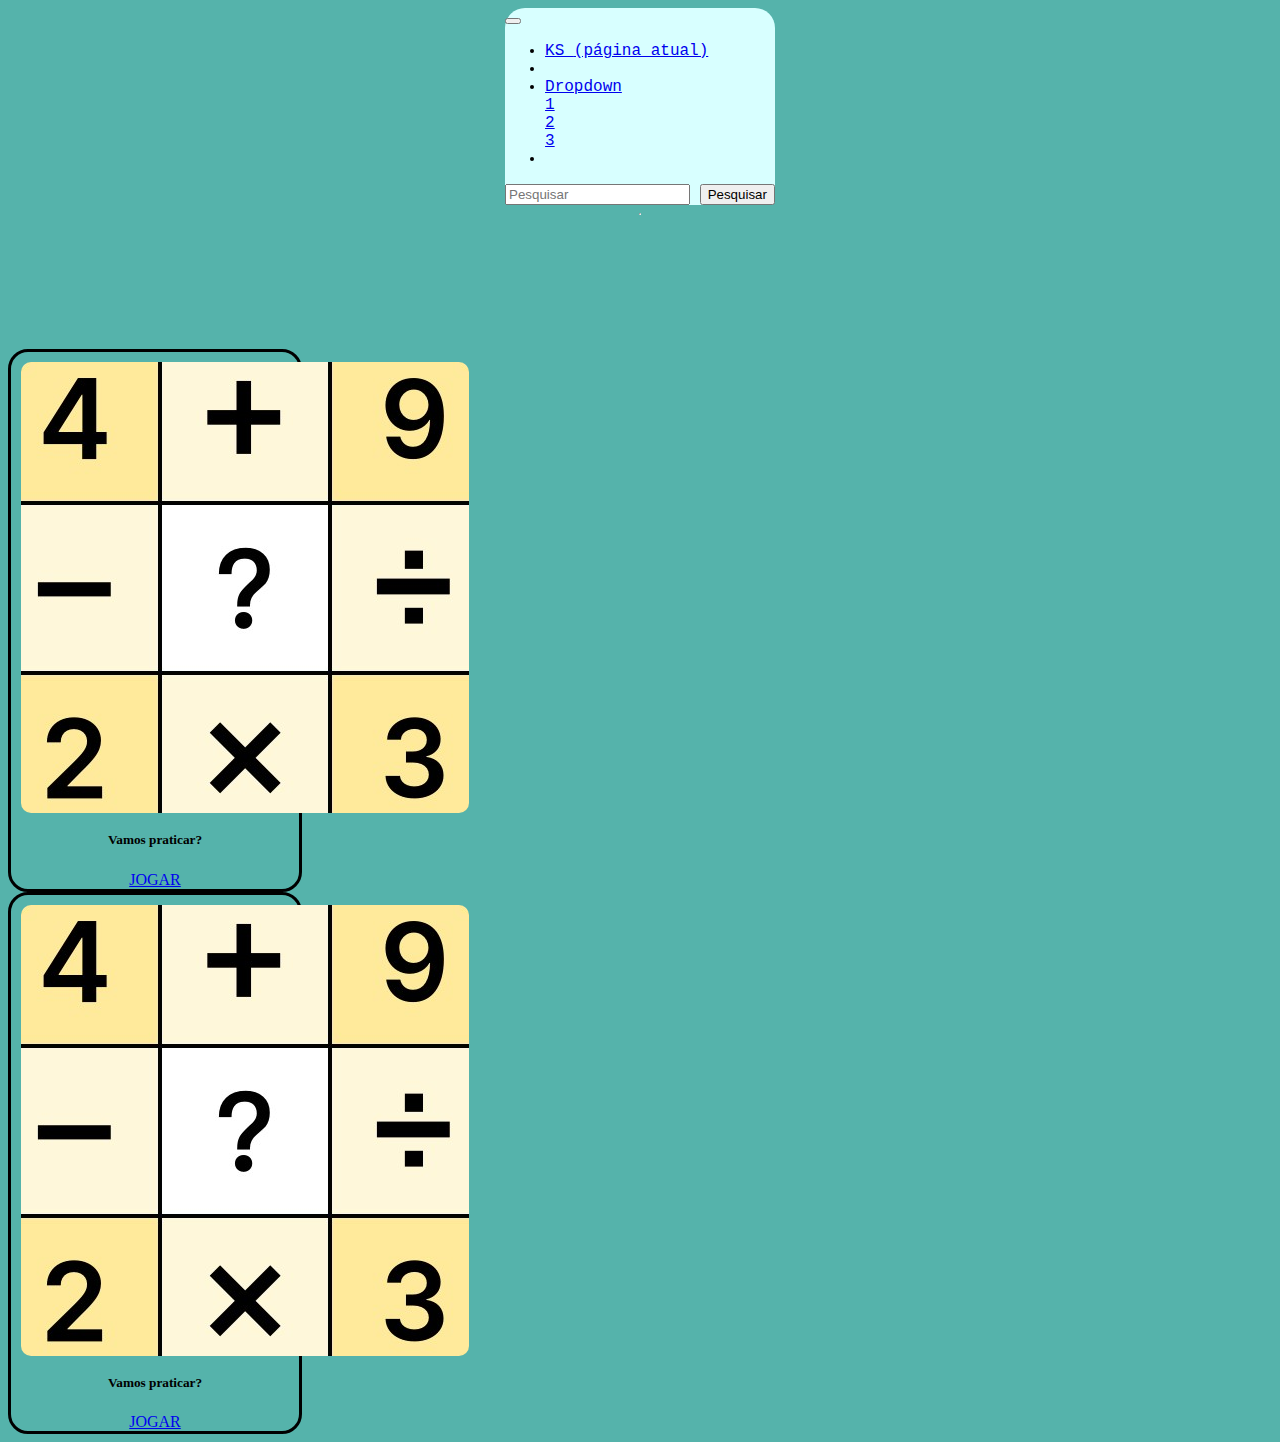
<file: index.html>
<!DOCTYPE html>
<html lang="pt-br">

<head>
  <!-- Meta tags Obrigatórias -->
  <meta charset="utf-8">
  <meta name="viewport" content="width=device-width, initial-scale=1, shrink-to-fit=no">
  <link rel="stylesheet" href="style.css">
  <!-- Bootstrap CSS -->
  <link rel="stylesheet" href="https://stackpath.bootstrapcdn.com/bootstrap/4.1.3/css/bootstrap.min.css"
    integrity="sha384-MCw98/SFnGE8fJT3GXwEOngsV7Zt27NXFoaoApmYm81iuXoPkFOJwJ8ERdknLPMO" crossorigin="anonymous">

  <title>1.0</title>
</head>

<body class="body">

  <!--navbar-->
  <div id="nav">
    <nav class="navbar navbar-expand-lg" style="background-color: rgb(216, 255, 255)">
      <a class="navbar-brand" href="#"></a>
      <button class="navbar-toggler" type="button" data-toggle="collapse" data-target="#conteudoNavbarSuportado"
        aria-controls="conteudoNavbarSuportado" aria-expanded="false" aria-label="Alterna navegação">
        <span class="navbar-toggler-icon"></span>
      </button>

      <div class="collapse navbar-collapse" id="conteudoNavbarSuportado">
        <ul class="navbar-nav mr-auto">
          <li class="nav-item active">
            <a class="nav-link" href="#"> KS <span class="sr-only">(página atual)</span></a>
          </li>
          <li class="nav-item">
            <a class="nav-link" href="#"> </a>
          </li>
          <li class="nav-item dropdown">
            <a class="nav-link dropdown-toggle" href="#" id="navbarDropdown" role="button" data-toggle="dropdown"
              aria-haspopup="true" aria-expanded="false">
              Dropdown
            </a>
            <div class="dropdown-menu" aria-labelledby="navbarDropdown">
              <a class="dropdown-item" href="#">1</a>
              <div class="dropdown-divider"></div>
              <a class="dropdown-item" href="#">2</a>
              <div class="dropdown-divider"></div>
              <a class="dropdown-item" href="#">3</a>
            </div>
          </li>
          <li class="nav-item">
            <a class="nav-link disabled" href="#"> </a>
          </li>
        </ul>
        <form class="form-inline my-2 my-lg-0">
          <input class="form-control mr-sm-2" type="search" placeholder="Pesquisar" aria-label="Pesquisar">
          <button class="btn btn-outline-success my-5 my-sm-0" type="submit">Pesquisar</button>
        </form>
      </div>
    </nav>
    <hr>
  </div>
  <!--jogo de matematica-->

  <div class="container" style="margin-top: 10%;">
    <div class="row">
      <div class="col-md-6">
        <div class="card" style="width: 18rem; border: solid; border-radius: 20px;">
          <img class="card-img-top" src="imagem matematica.jpg" style="border-radius: 20px; padding: 10px;"
            alt="Imagem de capa do card">
          <div class="card-body">
            <h5 class="card-text" style="text-align: center; margin-top: 5px;">Vamos praticar?</h5>
            <a href="jogoMAT.html" class="btn btn-primary" style="display: block; text-align: center;">JOGAR</a>
          </div>
        </div>
      </div>

      <div class="col-md-6">
        <div class="card" style="width: 18rem; border: solid; border-radius: 20px; ">
          <img class="card-img-top" src="imagem matematica.jpg" style="border-radius: 20px; padding: 10px;"
            alt="Imagem de capa do card">
          <div class="card-body">
            <h5 class="card-text" style="text-align: center; margin-top: 5px;">Vamos praticar?</h5>
            <a href="jogoMAT.html" class="btn btn-primary" style="display: block; text-align: center;">JOGAR</a>
          </div>
        </div>
      </div>
    </div>
  </div>

  <!-- Bootstrap JS e dependências -->
  <script src="https://code.jquery.com/jquery-3.3.1.slim.min.js"
    integrity="sha384-q8i/X+965DzO0rT7abK41JStQIAqVgRVzpbzo5smXKp4YfRvH+8abtTE1Pi6jizo"
    crossorigin="anonymous"></script>
  <script src="https://cdnjs.cloudflare.com/ajax/libs/popper.js/1.14.3/umd/popper.min.js"
    integrity="sha384-ZMP7rVo3mIykV+2+9J3UJ46jBk0WLaUAdn689aCwoqbBJiSnjAK/l8WvCWPIPm49"
    crossorigin="anonymous"></script>
  <script src="https://stackpath.bootstrapcdn.com/bootstrap/4.1.3/js/bootstrap.min.js"
    integrity="sha384-ChfqqxuZUCnJSK3+MXmPNIyE6ZbWh2IMqE241rYiqJxyMiZ6OW/JmZQ5stwEULTy"
 çap="anonymous"></script>
</body>

</html>
</file>
<file: style.css>
.body{
    background-color: rgb(85, 179, 171);
}

.container{
   margin-left: auto;
   margin-right: auto;
   margin-top: 8px;
}




#nav{
    font-family: 'Courier New', Courier, monospace;
    display: flex;
    flex-direction: column;
    align-items: center;
  
}

.navbar{
    border-radius: 20px
}
</file>
